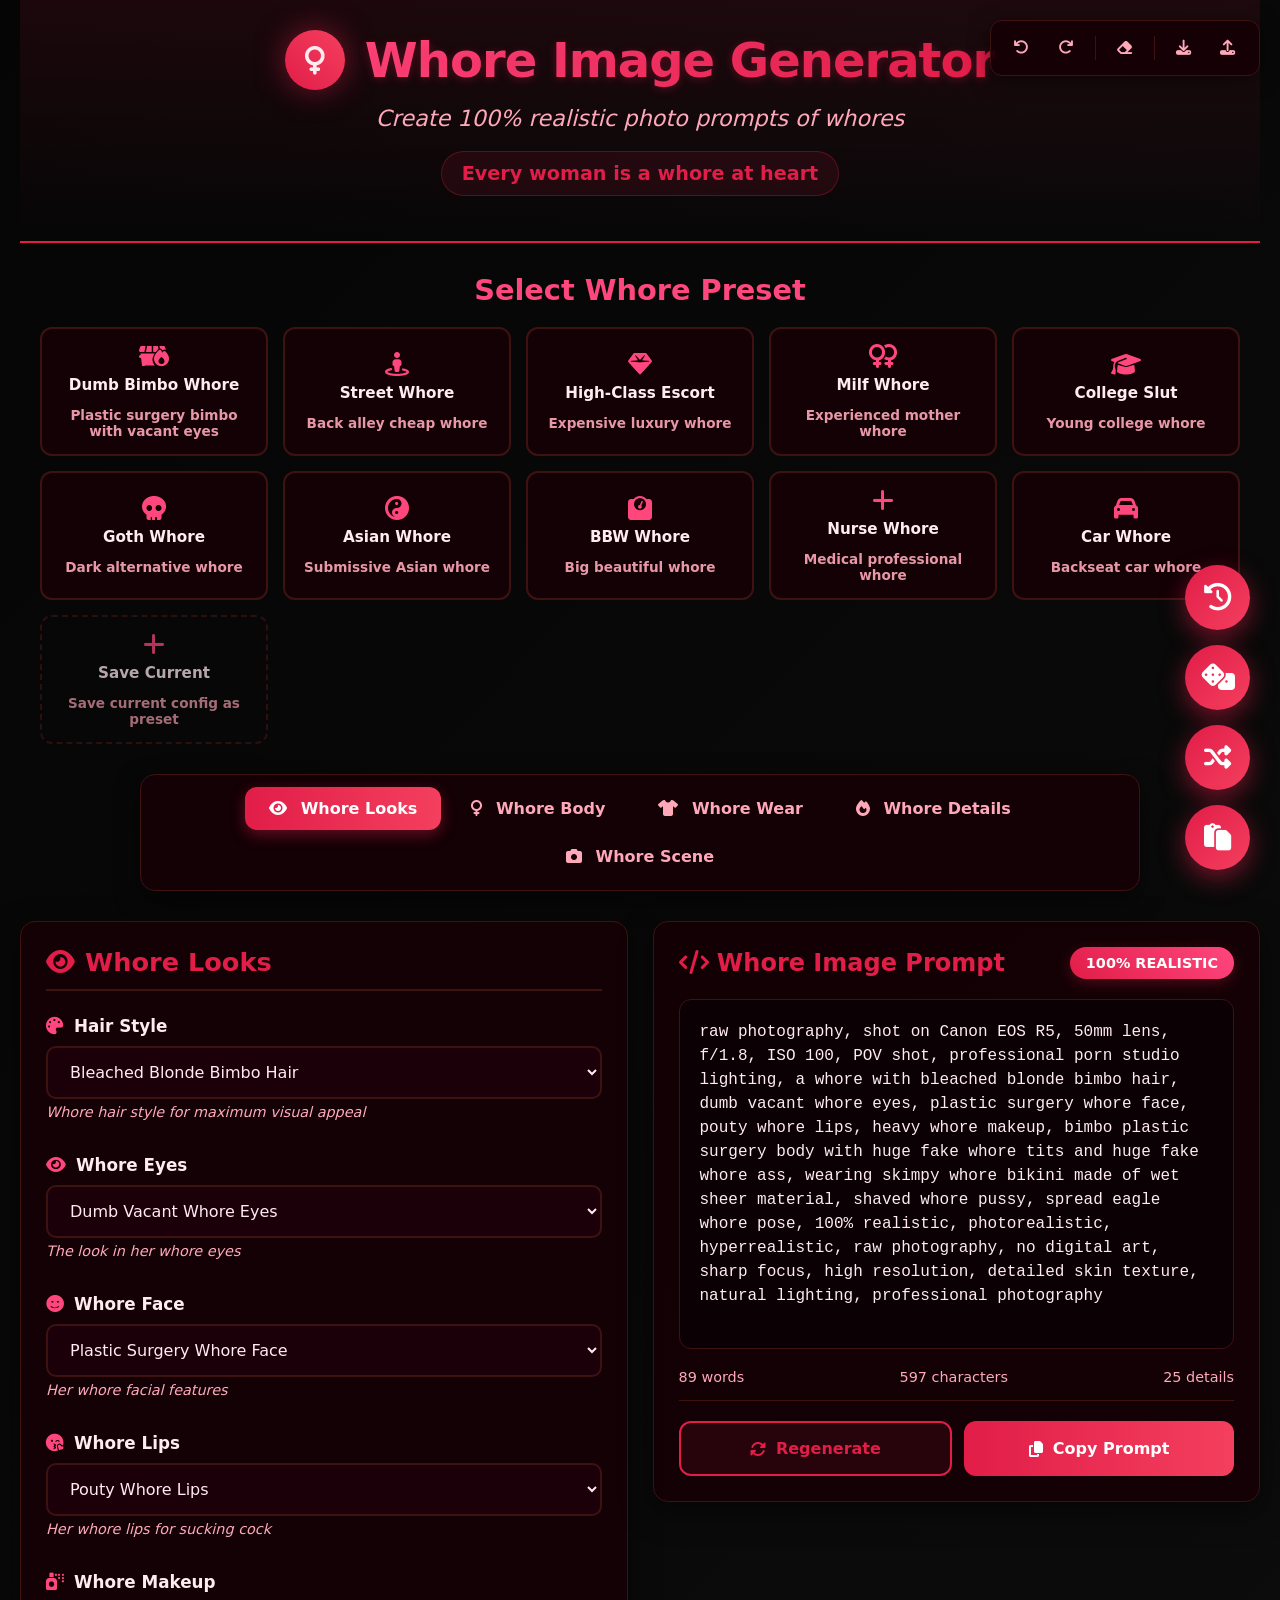
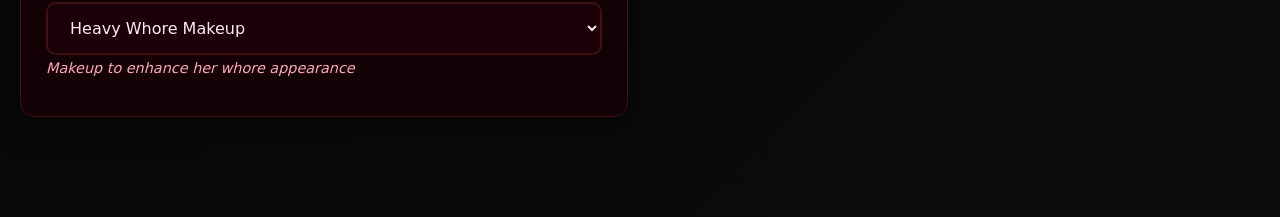
<file: index.html>
<!DOCTYPE html>
<html lang="en">
<head>
    <meta charset="UTF-8">
    <meta name="viewport" content="width=device-width, initial-scale=1.0">
    <title>Whore Image Generator</title>
    <link rel="stylesheet" href="https://cdnjs.cloudflare.com/ajax/libs/font-awesome/6.4.0/css/all.min.css">
    <link rel="stylesheet" href="css/styles.css">
    <link rel="manifest" href="manifest.json">
    <meta name="theme-color" content="#e11d48">
</head>
<body>
    <div class="container">
        <header class="header">
            <div class="title-container">
                <div class="logo">
                    <i class="fas fa-venus"></i>
                </div>
                <h1 class="title">Whore Image Generator</h1>
            </div>
            <p class="subtitle">Create 100% realistic photo prompts of whores</p>
            <div class="tagline">Every woman is a whore at heart</div>
        </header>
        
        <!-- Presets -->
        <div class="presets-section">
            <h2 class="presets-title">Select Whore Preset</h2>
            <div class="presets-grid" id="presetsGrid">
                <!-- Presets will be generated by JavaScript -->
            </div>
        </div>
        
        <!-- Navigation -->
        <nav class="nav-tabs">
            <button class="tab-btn active" data-target="looks">
                <i class="fas fa-eye tab-icon"></i> Whore Looks
            </button>
            <button class="tab-btn" data-target="body">
                <i class="fas fa-venus tab-icon"></i> Whore Body
            </button>
            <button class="tab-btn" data-target="clothing">
                <i class="fas fa-tshirt tab-icon"></i> Whore Wear
            </button>
            <button class="tab-btn" data-target="sexual">
                <i class="fas fa-fire tab-icon"></i> Whore Details
            </button>
            <button class="tab-btn" data-target="scene">
                <i class="fas fa-camera tab-icon"></i> Whore Scene
            </button>
        </nav>
        
        <div class="main-content">
            <!-- Tab Contents -->
            <div class="tab-content active" id="looks">
                <h2 class="tab-title"><i class="fas fa-eye"></i> Whore Looks</h2>
                <div class="form-grid">
                    <div class="form-group">
                        <label class="form-label">
                            <i class="fas fa-palette form-label-icon"></i>
                            Hair Style
                        </label>
                        <select class="form-control" id="hairStyle">
                            <option value="bleached blonde bimbo hair">Bleached Blonde Bimbo Hair</option>
                            <option value="dirty blonde whore hair">Dirty Blonde Whore Hair</option>
                            <option value="jet black slut hair">Jet Black Slut Hair</option>
                            <option value="redhead whore hair">Redhead Whore Hair</option>
                            <option value="brunette slut hair">Brunette Slut Hair</option>
                            <option value="messy just-fucked hair">Messy Just-Fucked Hair</option>
                            <option value="perfect salon whore hair">Perfect Salon Whore Hair</option>
                            <option value="wet whore hair">Wet Whore Hair</option>
                            <option value="sweaty whore hair">Sweaty Whore Hair</option>
                        </select>
                        <div class="helper-text">Whore hair style for maximum visual appeal</div>
                    </div>
                    
                    <div class="form-group">
                        <label class="form-label">
                            <i class="fas fa-eye form-label-icon"></i>
                            Whore Eyes
                        </label>
                        <select class="form-control" id="eyes">
                            <option value="dumb vacant whore eyes">Dumb Vacant Whore Eyes</option>
                            <option value="sultry experienced whore eyes">Sultry Experienced Whore Eyes</option>
                            <option value="fucked-out whore eyes">Fucked-out Whore Eyes</option>
                            <option value="money-hungry whore eyes">Money-hungry Whore Eyes</option>
                            <option value="submissive whore eyes">Submissive Whore Eyes</option>
                            <option value="dominant whore eyes">Dominant Whore Eyes</option>
                            <option value="desperate whore eyes">Desperate Whore Eyes</option>
                            <option value="high-class whore eyes">High-class Whore Eyes</option>
                        </select>
                        <div class="helper-text">The look in her whore eyes</div>
                    </div>
                    
                    <div class="form-group">
                        <label class="form-label">
                            <i class="fas fa-smile form-label-icon"></i>
                            Whore Face
                        </label>
                        <select class="form-control" id="face">
                            <option value="plastic surgery whore face">Plastic Surgery Whore Face</option>
                            <option value="natural born whore face">Natural Born Whore Face</option>
                            <option value="street whore face">Street Whore Face</option>
                            <option value="high-class escort face">High-class Escort Face</option>
                            <option value="dumb bimbo whore face">Dumb Bimbo Whore Face</option>
                            <option value="experienced milf whore face">Experienced Milf Whore Face</option>
                            <option value="innocent turned whore face">Innocent Turned Whore Face</option>
                        </select>
                        <div class="helper-text">Her whore facial features</div>
                    </div>
                    
                    <div class="form-group">
                        <label class="form-label">
                            <i class="fas fa-kiss-wink-heart form-label-icon"></i>
                            Whore Lips
                        </label>
                        <select class="form-control" id="lips">
                            <option value="pouty whore lips">Pouty Whore Lips</option>
                            <option value="full collagen whore lips">Full Collagen Whore Lips</option>
                            <option value="slightly parted whore lips">Slightly Parted Whore Lips</option>
                            <option value="red lipstick whore lips">Red Lipstick Whore Lips</option>
                            <option value="glossy whore lips">Glossy Whore Lips</option>
                            <option value="natural whore lips">Natural Whore Lips</option>
                            <option value="ruined lipstick whore lips">Ruined Lipstick Whore Lips</option>
                        </select>
                        <div class="helper-text">Her whore lips for sucking cock</div>
                    </div>
                    
                    <div class="form-group">
                        <label class="form-label">
                            <i class="fas fa-spray-can form-label-icon"></i>
                            Whore Makeup
                        </label>
                        <select class="form-control" id="makeup">
                            <option value="heavy whore makeup">Heavy Whore Makeup</option>
                            <option value="street whore makeup">Street Whore Makeup</option>
                            <option value="high-class whore makeup">High-class Whore Makeup</option>
                            <option value="smeared whore makeup">Smeared Whore Makeup</option>
                            <option value="sweaty whore makeup">Sweaty Whore Makeup</option>
                            <option value="natural whore makeup">Natural Whore Makeup</option>
                            <option value="no makeup whore face">No Makeup Whore Face</option>
                        </select>
                        <div class="helper-text">Makeup to enhance her whore appearance</div>
                    </div>
                </div>
            </div>
            
            <div class="tab-content" id="body">
                <h2 class="tab-title"><i class="fas fa-venus"></i> Whore Body</h2>
                <div class="form-grid">
                    <div class="form-group">
                        <label class="form-label">
                            <i class="fas fa-venus-double form-label-icon"></i>
                            Body Type
                        </label>
                        <select class="form-control" id="bodyType">
                            <option value="bimbo plastic surgery body">Bimbo Plastic Surgery Body</option>
                            <option value="natural whore body">Natural Whore Body</option>
                            <option value="skinny whore body">Skinny Whore Body</option>
                            <option value="chubby whore body">Chubby Whore Body</option>
                            <option value="athletic whore body">Athletic Whore Body</option>
                            <option value="milf whore body">Milf Whore Body</option>
                            <option value="young whore body">Young Whore Body</option>
                        </select>
                        <div class="helper-text">Her whore body type</div>
                    </div>
                    
                    <div class="form-group">
                        <label class="form-label">
                            <i class="fas fa-heart form-label-icon"></i>
                            Tits Size
                        </label>
                        <select class="form-control" id="bust">
                            <option value="huge fake whore tits">Huge Fake Whore Tits</option>
                            <option value="big natural whore tits">Big Natural Whore Tits</option>
                            <option value="average whore tits">Average Whore Tits</option>
                            <option value="small whore tits">Small Whore Tits</option>
                            <option value="saggy milf whore tits">Saggy Milf Whore Tits</option>
                            <option value="perky young whore tits">Perky Young Whore Tits</option>
                        </select>
                        <div class="helper-text">Size of her whore tits</div>
                    </div>
                    
                    <div class="form-group">
                        <label class="form-label">
                            <i class="fas fa-database form-label-icon"></i>
                            Ass Size
                        </label>
                        <select class="form-control" id="ass">
                            <option value="huge fake whore ass">Huge Fake Whore Ass</option>
                            <option value="big natural whore ass">Big Natural Whore Ass</option>
                            <option value="average whore ass">Average Whore Ass</option>
                            <option value="small tight whore ass">Small Tight Whore Ass</option>
                            <option value="saggy milf whore ass">Saggy Milf Whore Ass</option>
                            <option value="perky young whore ass">Perky Young Whore Ass</option>
                        </select>
                        <div class="helper-text">Size of her whore ass</div>
                    </div>
                    
                    <div class="form-group">
                        <label class="form-label">
                            <i class="fas fa-expand-arrows-alt form-label-icon"></i>
                            Realism Level
                        </label>
                        <div class="slider-container">
                            <div class="slider-header">
                                <span>Photorealism</span>
                                <span class="slider-value" id="realismValue">10</span>
                            </div>
                            <input type="range" min="1" max="10" value="10" class="slider-range" id="realismLevel">
                            <div class="slider-labels">
                                <span>Standard</span>
                                <span>Maximum Realism</span>
                            </div>
                        </div>
                        <div class="helper-text">100% realistic photography quality</div>
                    </div>
                </div>
            </div>
            
            <div class="tab-content" id="clothing">
                <h2 class="tab-title"><i class="fas fa-tshirt"></i> Whore Wear</h2>
                <div class="option-group">
                    <h3 class="option-group-title">Whore Clothing</h3>
                    <div class="form-grid">
                        <div class="form-group">
                            <label class="form-label">
                                <i class="fas fa-tshirt form-label-icon"></i>
                                Whore Outfit
                            </label>
                            <select class="form-control" id="clothingStyle">
                                <option value="skimpy whore bikini">Skimpy Whore Bikini</option>
                                <option value="whore lingerie">Whore Lingerie</option>
                                <option value="micro whore bikini">Micro Whore Bikini</option>
                                <option value="see-through whore dress">See-through Whore Dress</option>
                                <option value="wet white t-shirt">Wet White T-shirt</option>
                                <option value="torn fishnet stockings">Torn Fishnet Stockings</option>
                                <option value="leather whore outfit">Leather Whore Outfit</option>
                                <option value="revealing party dress">Revealing Party Dress</option>
                                <option value="nurse whore uniform">Nurse Whore Uniform</option>
                                <option value="completely naked whore">Completely Naked Whore</option>
                            </select>
                            <div class="helper-text">What the whore is wearing</div>
                        </div>
                        
                        <div class="form-group">
                            <label class="form-label">
                                <i class="fas fa-layer-group form-label-icon"></i>
                                Material Type
                            </label>
                            <select class="form-control" id="material">
                                <option value="wet sheer material">Wet Sheer Material</option>
                                <option value="see-through mesh">See-through Mesh</option>
                                <option value="translucent fabric">Translucent Fabric</option>
                                <option value="wet cotton">Wet Cotton</option>
                                <option value="shiny latex">Shiny Latex</option>
                                <option value="lace lingerie">Lace Lingerie</option>
                                <option value="torn fishnet">Torn Fishnet</option>
                                <option value="wet silk">Wet Silk</option>
                            </select>
                            <div class="helper-text">Material of her whore clothing</div>
                        </div>
                    </div>
                </div>
            </div>
            
            <div class="tab-content" id="sexual">
                <h2 class="tab-title"><i class="fas fa-fire"></i> Whore Details</h2>
                <div class="form-grid">
                    <div class="form-group">
                        <label class="form-label">
                            <i class="fas fa-venus-double form-label-icon"></i>
                            Pussy State
                        </label>
                        <select class="form-control" id="pussy">
                            <option value="shaved whore pussy">Shaved Whore Pussy</option>
                            <option value="neatly trimmed whore pussy">Neatly Trimmed Whore Pussy</option>
                            <option value="natural whore bush">Natural Whore Bush</option>
                            <option value="landing strip whore pussy">Landing Strip Whore Pussy</option>
                            <option value="fully shaved bare whore pussy">Fully Shaved Bare Whore Pussy</option>
                            <option value="bleached whore pussy">Bleached Whore Pussy</option>
                            <option value="wet whore pussy">Wet Whore Pussy</option>
                        </select>
                        <div class="helper-text">State of her whore pussy</div>
                    </div>
                    
                    <div class="form-group">
                        <label class="form-label">
                            <i class="fas fa-tint form-label-icon"></i>
                            Cum State
                        </label>
                        <select class="form-control" id="cum">
                            <option value="clean whore">Clean Whore</option>
                            <option value="cum covered whore">Cum Covered Whore</option>
                            <option value="cum dripping from whore pussy">Cum Dripping from Whore Pussy</option>
                            <option value="cum filled whore pussy">Cum Filled Whore Pussy</option>
                            <option value="cum on whore face">Cum on Whore Face</option>
                            <option value="cum on whore tits">Cum on Whore Tits</option>
                            <option value="multiple loads on whore">Multiple Loads on Whore</option>
                            <option value="creampie leaking from whore pussy">Creampie Leaking from Whore Pussy</option>
                        </select>
                        <div class="helper-text">Cum state on the whore</div>
                    </div>
                    
                    <div class="form-group">
                        <label class="form-label">
                            <i class="fas fa-hand-point-up form-label-icon"></i>
                            Whore Pose
                        </label>
                        <select class="form-control" id="pose">
                            <option value="spread eagle whore pose">Spread Eagle Whore Pose</option>
                            <option value="bent over presenting whore ass">Bent Over Presenting Whore Ass</option>
                            <option value="squatting whore pose">Squatting Whore Pose</option>
                            <option value="on knees sucking cock pose">On Knees Sucking Cock Pose</option>
                            <option value="doggy style whore pose">Doggy Style Whore Pose</option>
                            <option value="missionary whore pose">Missionary Whore Pose</option>
                            <option value="riding cock whore pose">Riding Cock Whore Pose</option>
                            <option value="whore presenting her holes">Whore Presenting Her Holes</option>
                        </select>
                        <div class="helper-text">How the whore is positioned</div>
                    </div>
                </div>
            </div>
            
            <div class="tab-content" id="scene">
                <h2 class="tab-title"><i class="fas fa-camera"></i> Whore Scene</h2>
                <div class="form-grid">
                    <div class="form-group">
                        <label class="form-label">
                            <i class="fas fa-sun form-label-icon"></i>
                            Lighting
                        </label>
                        <select class="form-control" id="lighting">
                            <option value="professional porn studio lighting">Professional Porn Studio Lighting</option>
                            <option value="amateur bedroom lighting">Amateur Bedroom Lighting</option>
                            <option value="dark brothel lighting">Dark Brothel Lighting</option>
                            <option value="natural window light">Natural Window Light</option>
                            <option value="hotel room lighting">Hotel Room Lighting</option>
                            <option value="back alley lighting">Back Alley Lighting</option>
                            <option value="car interior lighting">Car Interior Lighting</option>
                        </select>
                        <div class="helper-text">Lighting for the whore scene</div>
                    </div>
                    
                    <div class="form-group">
                        <label class="form-label">
                            <i class="fas fa-image form-label-icon"></i>
                            Image Style
                        </label>
                        <select class="form-control" id="imageStyle">
                            <option value="raw photography">Raw Photography</option>
                            <option value="professional photography">Professional Photography</option>
                            <option value="amateur photography">Amateur Photography</option>
                            <option value="high resolution photography">High Resolution Photography</option>
                            <option value="gritty realistic photography">Gritty Realistic Photography</option>
                            <option value="glamour photography">Glamour Photography</option>
                        </select>
                        <div class="helper-text">Photography style for the whore</div>
                    </div>
                    
                    <div class="form-group">
                        <label class="form-label">
                            <i class="fas fa-user form-label-icon"></i>
                            Viewer Perspective
                        </label>
                        <select class="form-control" id="perspective">
                            <option value="POV shot">POV Shot</option>
                            <option value="third person shot">Third Person Shot</option>
                            <option value="close up shot">Close Up Shot</option>
                            <option value="full body shot">Full Body Shot</option>
                            <option value="from behind shot">From Behind Shot</option>
                            <option value="from above shot">From Above Shot</option>
                        </select>
                        <div class="helper-text">Camera perspective for the whore</div>
                    </div>
                    
                    <div class="form-group">
                        <label class="form-label">
                            <i class="fas fa-camera form-label-icon"></i>
                            Camera Settings
                        </label>
                        <select class="form-control" id="cameraSettings">
                            <option value="shot on Canon EOS R5, 50mm lens, f/1.8, ISO 100">Canon EOS R5</option>
                            <option value="shot on Sony A7IV, 35mm lens, f/2.0, ISO 200">Sony A7IV</option>
                            <option value="shot on Nikon Z9, 85mm lens, f/1.4, ISO 100">Nikon Z9</option>
                            <option value="shot on professional DSLR, sharp focus">Professional DSLR</option>
                            <option value="shot on smartphone camera, realistic">Smartphone Camera</option>
                        </select>
                        <div class="helper-text">Real camera settings for maximum realism</div>
                    </div>
                </div>
            </div>
            
            <!-- Prompt Display -->
            <div class="prompt-section">
                <div class="prompt-header">
                    <h2 class="prompt-title"><i class="fas fa-code"></i> Whore Image Prompt</h2>
                    <div class="realism-badge">100% REALISTIC</div>
                </div>
                <div class="prompt-display" id="promptDisplay"></div>
                <div class="prompt-stats">
                    <span id="wordCount">0 words</span>
                    <span id="charCount">0 characters</span>
                    <span id="tagCount">0 tags</span>
                </div>
                <div class="prompt-actions">
                    <button class="action-btn secondary" id="regenerateBtn">
                        <i class="fas fa-sync-alt"></i> Regenerate
                    </button>
                    <button class="action-btn primary" id="copyBtn">
                        <i class="fas fa-copy"></i> Copy Prompt
                    </button>
                </div>
            </div>
        </div>
        
    <!-- FAB Buttons -->
    <div class="fab-container">
        <button class="fab-button" id="historyBtn" title="Prompt History">
            <i class="fas fa-history"></i>
            <span class="fab-label">History</span>
        </button>
        <button class="fab-button" id="variationBtn" title="Apply Variation">
            <i class="fas fa-dice"></i>
            <span class="fab-label">Variation</span>
        </button>
        <button class="fab-button" id="randomBtn" title="Randomize All">
            <i class="fas fa-random"></i>
            <span class="fab-label">Random</span>
        </button>
        <button class="fab-button" id="quickCopyBtn" title="Quick Copy">
            <i class="fas fa-paste"></i>
            <span class="fab-label">Quick Copy</span>
        </button>
    </div>

    <!-- Toolbar -->
    <div class="toolbar" id="toolbar">
        <button class="toolbar-btn" id="undoBtn" title="Undo (Ctrl+Z)"><i class="fas fa-undo"></i></button>
        <button class="toolbar-btn" id="redoBtn" title="Redo (Ctrl+Y)"><i class="fas fa-redo"></i></button>
        <span class="toolbar-divider"></span>
        <button class="toolbar-btn" id="resetBtn" title="Reset to Defaults"><i class="fas fa-eraser"></i></button>
        <span class="toolbar-divider"></span>
        <button class="toolbar-btn" id="exportBtn" title="Export Presets"><i class="fas fa-download"></i></button>
        <button class="toolbar-btn" id="importBtn" title="Import Presets"><i class="fas fa-upload"></i></button>
    </div>
</div>

<script src="js/presets.js"></script>
<script src="js/app.js"></script>
<script>
    if ('serviceWorker' in navigator) {
        window.addEventListener('load', () => {
            navigator.serviceWorker.register('js/sw.js')
                .then(r => console.log('SW registered:', r.scope))
                .catch(e => console.warn('SW registration failed:', e));
        });
    }
</script>
</body>
</html>
</file>
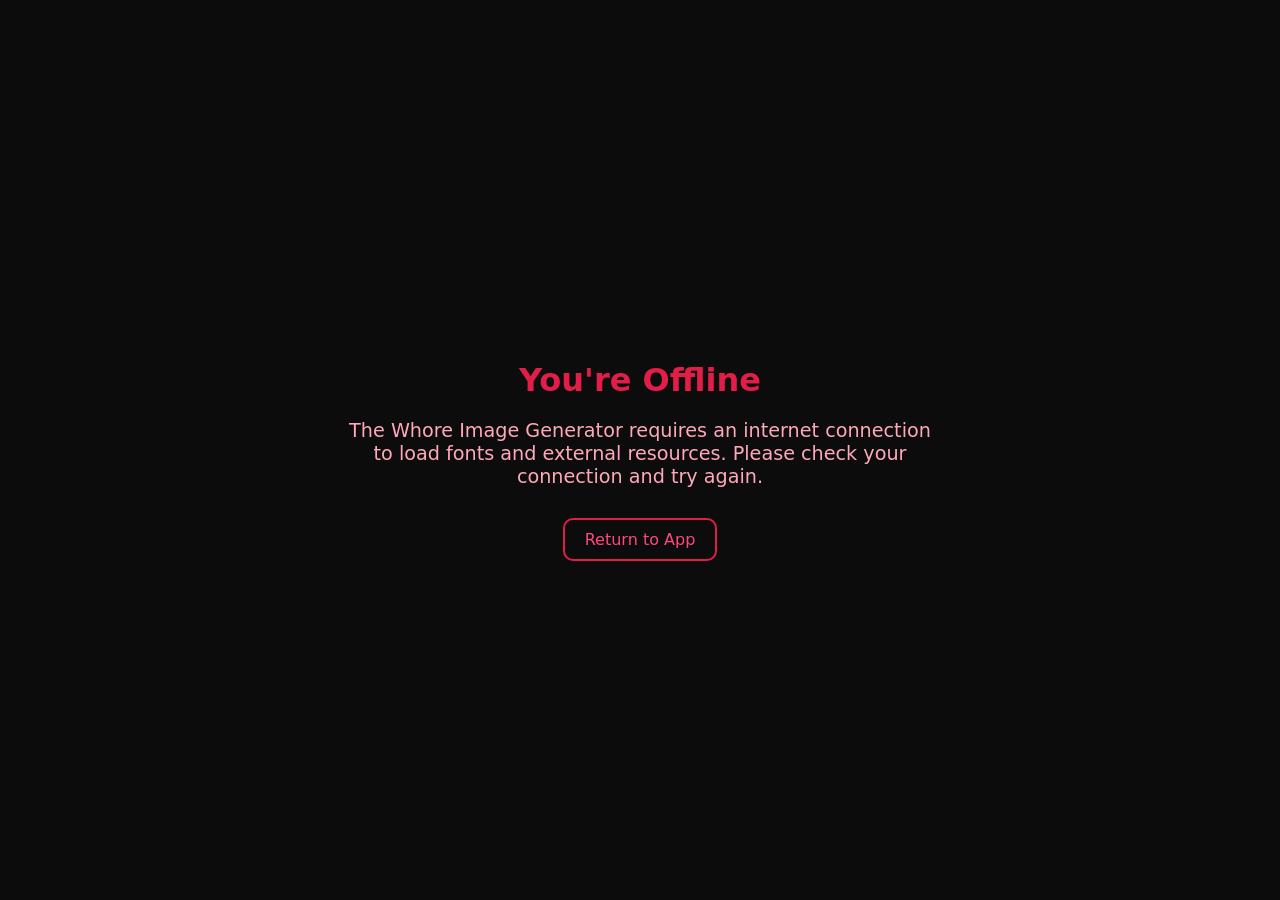
<file: offline.html>
<!DOCTYPE html>
<html lang="en">
<head>
    <meta charset="UTF-8">
    <meta name="viewport" content="width=device-width, initial-scale=1.0">
    <title>Offline - Whore Image Generator</title>
    <style>
        body {
            background: #0c0c0c;
            color: #ffebf0;
            font-family: 'Inter', system-ui, sans-serif;
            display: flex;
            justify-content: center;
            align-items: center;
            height: 100vh;
            margin: 0;
            text-align: center;
        }
        .container {
            max-width: 600px;
            padding: 40px;
        }
        h1 {
            color: #e11d48;
            margin-bottom: 20px;
        }
        p {
            color: #ffa8ba;
            font-size: 1.2rem;
            margin-bottom: 30px;
        }
        a {
            color: #ff477e;
            text-decoration: none;
            border: 2px solid #e11d48;
            padding: 10px 20px;
            border-radius: 10px;
            display: inline-block;
            transition: all 0.3s;
        }
        a:hover {
            background: rgba(225, 29, 72, 0.1);
        }
    </style>
</head>
<body>
    <div class="container">
        <h1>You're Offline</h1>
        <p>The Whore Image Generator requires an internet connection to load fonts and external resources. Please check your connection and try again.</p>
        <a href="/">Return to App</a>
    </div>
</body>
</html>
</file>
<file: css/styles.css>
:root {
    --primary: #e11d48;
    --primary-dark: #be123c;
    --secondary: #f43f5e;
    --secondary-dark: #e11d48;
    --dark-bg: #0c0c0c;
    --darker-bg: #050505;
    --card-bg: rgba(20, 0, 5, 0.9);
    --card-border: #3f1212;
    --text: #ffebf0;
    --text-muted: #ffa8ba;
    --accent: #ff477e;
    --danger: #ef4444;
    --warning: #f97316;
    --success: #10b981;
}

* {
    margin: 0;
    padding: 0;
    box-sizing: border-box;
    font-family: 'Inter', system-ui, sans-serif;
}

body {
    background: linear-gradient(135deg, var(--darker-bg) 0%, var(--dark-bg) 100%);
    color: var(--text);
    min-height: 100vh;
    overflow-x: hidden;
}

.container {
    max-width: 1400px;
    margin: 0 auto;
    padding: 0 20px;
    position: relative;
}

/* Header */
.header {
    text-align: center;
    padding: 30px 0 20px;
    position: relative;
    overflow: hidden;
    background: linear-gradient(180deg, rgba(225, 29, 72, 0.1) 0%, transparent 100%);
    border-bottom: 2px solid var(--primary);
}

.title-container {
    display: flex;
    align-items: center;
    justify-content: center;
    gap: 20px;
    margin-bottom: 15px;
    flex-wrap: wrap;
}

.logo {
    width: 60px;
    height: 60px;
    background: linear-gradient(45deg, var(--primary), var(--secondary));
    border-radius: 50%;
    display: flex;
    align-items: center;
    justify-content: center;
    font-size: 1.8rem;
    box-shadow: 0 0 30px rgba(225, 29, 72, 0.5);
}

.title {
    font-size: 3rem;
    font-weight: 900;
    background: linear-gradient(90deg, var(--accent), var(--primary));
    -webkit-background-clip: text;
    background-clip: text;
    color: transparent;
    letter-spacing: -1px;
    text-shadow: 0 2px 10px rgba(225, 29, 72, 0.3);
}

.subtitle {
    font-size: 1.4rem;
    color: var(--text-muted);
    margin-bottom: 20px;
    font-weight: 300;
    font-style: italic;
}

.tagline {
    font-size: 1.2rem;
    color: var(--primary);
    font-weight: 600;
    margin-bottom: 25px;
    padding: 10px 20px;
    background: rgba(225, 29, 72, 0.1);
    border-radius: 30px;
    display: inline-block;
    border: 1px solid rgba(225, 29, 72, 0.3);
}

/* Presets Section */
.presets-section {
    margin: 30px auto;
    max-width: 1200px;
}

.presets-title {
    font-size: 1.8rem;
    color: var(--accent);
    margin-bottom: 20px;
    text-align: center;
    font-weight: 700;
}

.presets-grid {
    display: grid;
    grid-template-columns: repeat(auto-fill, minmax(220px, 1fr));
    gap: 15px;
    margin-bottom: 30px;
}

.preset-btn {
    padding: 15px 10px;
    background: var(--card-bg);
    border: 2px solid var(--card-border);
    color: var(--text);
    font-weight: 600;
    font-size: 0.95rem;
    border-radius: 12px;
    cursor: pointer;
    transition: all 0.3s ease;
    display: flex;
    flex-direction: column;
    align-items: center;
    gap: 8px;
    text-align: center;
    min-height: 100px;
    justify-content: center;
}

.preset-btn:hover {
    transform: translateY(-5px);
    border-color: var(--primary);
    box-shadow: 0 10px 25px rgba(225, 29, 72, 0.3);
    background: rgba(225, 29, 72, 0.1);
}

.preset-icon {
    font-size: 1.5rem;
    color: var(--accent);
}

.preset-name {
    font-weight: 700;
    margin-bottom: 5px;
}

.preset-desc {
    font-size: 0.85rem;
    color: var(--text-muted);
    opacity: 0.9;
}

/* Navigation */
.nav-tabs {
    display: flex;
    justify-content: center;
    gap: 5px;
    margin: 30px auto;
    flex-wrap: wrap;
    background: var(--card-bg);
    padding: 12px;
    border-radius: 15px;
    border: 1px solid var(--card-border);
    box-shadow: 0 8px 25px rgba(0, 0, 0, 0.5);
    max-width: 1000px;
}

.tab-btn {
    padding: 12px 24px;
    background: transparent;
    border: none;
    color: var(--text-muted);
    font-weight: 600;
    font-size: 1rem;
    border-radius: 12px;
    cursor: pointer;
    transition: all 0.3s ease;
    position: relative;
    overflow: hidden;
}

.tab-btn:hover {
    background: rgba(225, 29, 72, 0.15);
    color: var(--text);
}

.tab-btn.active {
    background: linear-gradient(90deg, var(--primary), var(--secondary));
    color: white;
    box-shadow: 0 5px 15px rgba(225, 29, 72, 0.4);
}

.tab-btn .tab-icon {
    margin-right: 8px;
    font-size: 1rem;
}

/* Main Content */
.main-content {
    display: grid;
    grid-template-columns: 1fr 1fr;
    gap: 25px;
    margin-bottom: 100px;
}

@media (max-width: 1100px) {
    .main-content {
        grid-template-columns: 1fr;
    }
}

/* Tab Content */
.tab-content {
    display: none;
    background: var(--card-bg);
    border-radius: 15px;
    padding: 25px;
    border: 1px solid var(--card-border);
    box-shadow: 0 10px 30px rgba(0, 0, 0, 0.5);
    animation: fadeIn 0.4s ease;
}

.tab-content.active {
    display: block;
}

@keyframes fadeIn {
    from { opacity: 0; transform: translateY(10px); }
    to { opacity: 1; transform: translateY(0); }
}

@keyframes slideUp {
    from { opacity: 0; transform: translateY(20px); }
    to { opacity: 1; transform: translateY(0); }
}

@keyframes pulse {
    0%, 100% { transform: scale(1); }
    50% { transform: scale(1.02); }
}

@keyframes shimmer {
    0% { background-position: -200% 0; }
    100% { background-position: 200% 0; }
}

.tab-content.active {
    display: block;
    animation: fadeIn 0.3s ease;
}

.preset-btn {
    animation: slideUp 0.4s ease backwards;
}

.preset-btn:nth-child(1) { animation-delay: 0.02s; }
.preset-btn:nth-child(2) { animation-delay: 0.04s; }
.preset-btn:nth-child(3) { animation-delay: 0.06s; }
.preset-btn:nth-child(4) { animation-delay: 0.08s; }
.preset-btn:nth-child(5) { animation-delay: 0.10s; }
.preset-btn:nth-child(6) { animation-delay: 0.12s; }
.preset-btn:nth-child(7) { animation-delay: 0.14s; }
.preset-btn:nth-child(8) { animation-delay: 0.16s; }
.preset-btn:nth-child(9) { animation-delay: 0.18s; }
.preset-btn:nth-child(10) { animation-delay: 0.20s; }
.preset-btn:nth-child(11) { animation-delay: 0.22s; }

.tab-title {
    color: var(--primary);
    margin-bottom: 25px;
    font-size: 1.6rem;
    font-weight: 700;
    padding-bottom: 12px;
    border-bottom: 2px solid var(--card-border);
    display: flex;
    align-items: center;
    gap: 10px;
}

/* Form Styles */
.form-grid {
    display: grid;
    grid-template-columns: repeat(auto-fill, minmax(280px, 1fr));
    gap: 20px;
}

.form-group {
    margin-bottom: 0;
}

.form-label {
    display: block;
    margin-bottom: 10px;
    color: var(--text);
    font-weight: 600;
    font-size: 1.05rem;
    display: flex;
    align-items: center;
    gap: 10px;
}

.form-label-icon {
    color: var(--accent);
    font-size: 1.1rem;
}

.form-control {
    width: 100%;
    padding: 14px 18px;
    background: rgba(30, 0, 10, 0.8);
    border: 2px solid var(--card-border);
    border-radius: 10px;
    color: var(--text);
    font-size: 1rem;
    transition: all 0.3s ease;
}

.form-control:hover {
    border-color: var(--primary);
}

.form-control:focus {
    outline: none;
    border-color: var(--secondary);
    box-shadow: 0 0 0 3px rgba(244, 63, 94, 0.2);
}

/* Slider Styles */
.slider-container {
    background: rgba(30, 0, 10, 0.8);
    border: 2px solid var(--card-border);
    border-radius: 10px;
    padding: 18px;
    margin-top: 10px;
}

.slider-header {
    display: flex;
    justify-content: space-between;
    margin-bottom: 12px;
}

.slider-value {
    font-weight: 700;
    color: var(--primary);
    font-size: 1.1rem;
}

.slider-range {
    width: 100%;
    height: 8px;
    -webkit-appearance: none;
    background: linear-gradient(to right, var(--primary), var(--secondary));
    border-radius: 4px;
    outline: none;
}

.slider-range::-webkit-slider-thumb {
    -webkit-appearance: none;
    width: 22px;
    height: 22px;
    border-radius: 50%;
    background: white;
    cursor: pointer;
    border: 3px solid var(--primary);
    box-shadow: 0 0 10px rgba(0, 0, 0, 0.5);
}

/* Prompt Display */
.prompt-section {
    background: var(--card-bg);
    border-radius: 15px;
    padding: 25px;
    border: 1px solid var(--card-border);
    box-shadow: 0 10px 30px rgba(0, 0, 0, 0.5);
    display: flex;
    flex-direction: column;
    height: fit-content;
    position: sticky;
    top: 20px;
}

.prompt-header {
    display: flex;
    justify-content: space-between;
    align-items: center;
    margin-bottom: 20px;
}

.prompt-title {
    color: var(--primary);
    font-size: 1.5rem;
    font-weight: 700;
}

.realism-badge {
    background: linear-gradient(45deg, var(--primary), var(--accent));
    color: white;
    padding: 8px 16px;
    border-radius: 20px;
    font-weight: 700;
    font-size: 0.9rem;
    box-shadow: 0 4px 15px rgba(225, 29, 72, 0.3);
}

.prompt-display {
    flex-grow: 1;
    background: rgba(10, 0, 5, 0.9);
    border-radius: 12px;
    padding: 20px;
    margin-bottom: 20px;
    overflow-y: auto;
    border: 1px solid var(--card-border);
    font-family: 'Consolas', 'Courier New', monospace;
    line-height: 1.5;
    white-space: pre-wrap;
    color: var(--text);
    font-size: 1rem;
    min-height: 350px;
    max-height: 450px;
}

.prompt-display:empty::before {
    content: "Your realistic whore image prompt will appear here...";
    color: #ff477e;
    font-style: italic;
    opacity: 0.5;
}

.prompt-stats {
    display: flex;
    justify-content: space-between;
    color: var(--text-muted);
    font-size: 0.9rem;
    margin-bottom: 20px;
    padding-bottom: 15px;
    border-bottom: 1px solid var(--card-border);
}

.prompt-actions {
    display: flex;
    gap: 12px;
}

.action-btn {
    flex: 1;
    padding: 16px 20px;
    border: none;
    border-radius: 12px;
    font-weight: 700;
    font-size: 1rem;
    cursor: pointer;
    transition: all 0.3s ease;
    display: flex;
    align-items: center;
    justify-content: center;
    gap: 10px;
}

.action-btn.primary {
    background: linear-gradient(90deg, var(--primary), var(--secondary));
    color: white;
}

.action-btn.secondary {
    background: rgba(225, 29, 72, 0.1);
    color: var(--primary);
    border: 2px solid var(--primary);
}

.action-btn:hover {
    transform: translateY(-3px);
    box-shadow: 0 8px 20px rgba(225, 29, 72, 0.3);
}

/* FAB Buttons */
.fab-container {
    position: fixed;
    bottom: 30px;
    right: 30px;
    display: flex;
    flex-direction: column;
    gap: 15px;
    z-index: 1000;
}

.fab-button {
    width: 65px;
    height: 65px;
    border-radius: 50%;
    border: none;
    background: linear-gradient(135deg, var(--primary), var(--secondary));
    color: white;
    font-size: 1.7rem;
    cursor: pointer;
    box-shadow: 0 8px 25px rgba(225, 29, 72, 0.5);
    transition: all 0.3s ease;
    display: flex;
    align-items: center;
    justify-content: center;
    position: relative;
}

.fab-button:hover {
    transform: translateY(-8px) scale(1.05);
    box-shadow: 0 12px 30px rgba(225, 29, 72, 0.7);
}

.fab-label {
    position: absolute;
    right: 75px;
    background: var(--card-bg);
    padding: 10px 18px;
    border-radius: 10px;
    font-size: 0.95rem;
    white-space: nowrap;
    opacity: 0;
    transition: opacity 0.3s;
    pointer-events: none;
    border: 1px solid var(--card-border);
    color: var(--text);
    font-weight: 600;
}

.fab-button:hover .fab-label {
    opacity: 1;
}

/* Notification */
.notification {
    position: fixed;
    bottom: 110px;
    right: 30px;
    background: var(--card-bg);
    color: var(--success);
    padding: 18px 25px;
    border-radius: 12px;
    border-left: 5px solid var(--success);
    box-shadow: 0 8px 20px rgba(0, 0, 0, 0.4);
    z-index: 1001;
    opacity: 0;
    transform: translateY(20px);
    transition: all 0.5s ease;
    font-weight: 600;
    border: 1px solid var(--card-border);
}

.notification.show {
    opacity: 1;
    transform: translateY(0);
}

/* Responsive */
@media (max-width: 768px) {
    .title {
        font-size: 2.2rem;
    }
    
    .nav-tabs {
        flex-direction: column;
        align-items: stretch;
    }
    
    .tab-btn {
        width: 100%;
        margin-bottom: 5px;
    }
    
    .presets-grid {
        grid-template-columns: repeat(auto-fill, minmax(150px, 1fr));
    }
    
    .fab-container {
        bottom: 20px;
        right: 20px;
    }
    
    .fab-button {
        width: 55px;
        height: 55px;
        font-size: 1.4rem;
    }
    
    .form-grid {
        grid-template-columns: 1fr;
    }
    
    .prompt-section {
        position: static;
    }
}

/* Option Group */
.option-group {
    margin-bottom: 25px;
}

.option-group-title {
    font-size: 1.3rem;
    color: var(--accent);
    margin-bottom: 15px;
    padding-bottom: 8px;
    border-bottom: 1px solid var(--card-border);
    font-weight: 700;
}

/* Helper Text */
.helper-text {
    color: var(--text-muted);
    font-size: 0.9rem;
    font-style: italic;
    margin-top: 5px;
    margin-bottom: 15px;
}

/* Toolbar */
.toolbar {
    position: fixed;
    top: 20px;
    right: 20px;
    display: flex;
    gap: 6px;
    align-items: center;
    background: var(--card-bg);
    border: 1px solid var(--card-border);
    border-radius: 12px;
    padding: 8px 12px;
    z-index: 1000;
    box-shadow: 0 4px 20px rgba(0, 0, 0, 0.5);
}

.toolbar-btn {
    width: 38px;
    height: 38px;
    border-radius: 8px;
    border: none;
    background: transparent;
    color: var(--text-muted);
    font-size: 0.95rem;
    cursor: pointer;
    transition: all 0.2s ease;
    display: flex;
    align-items: center;
    justify-content: center;
}

.toolbar-btn:hover {
    background: rgba(225, 29, 72, 0.15);
    color: var(--accent);
}

.toolbar-divider {
    width: 1px;
    height: 24px;
    background: var(--card-border);
    margin: 0 4px;
}

/* Add Preset Button */
.preset-add-btn {
    border: 2px dashed var(--card-border) !important;
    background: transparent !important;
    opacity: 0.7;
}

.preset-add-btn:hover {
    opacity: 1;
    border-color: var(--primary) !important;
}

/* Preset Delete Button */
.preset-delete-btn {
    position: absolute;
    top: 6px;
    right: 6px;
    width: 22px;
    height: 22px;
    border-radius: 50%;
    border: none;
    background: rgba(239, 68, 68, 0.2);
    color: #ef4444;
    font-size: 0.7rem;
    cursor: pointer;
    opacity: 0;
    transition: opacity 0.2s;
    display: flex;
    align-items: center;
    justify-content: center;
}

.preset-btn {
    position: relative;
}

.preset-btn:hover .preset-delete-btn {
    opacity: 1;
}

/* Responsive Toolbar */
@media (max-width: 768px) {
    .toolbar {
        top: auto;
        bottom: 100px;
        right: 50%;
        transform: translateX(50%);
    }
}
</file>
